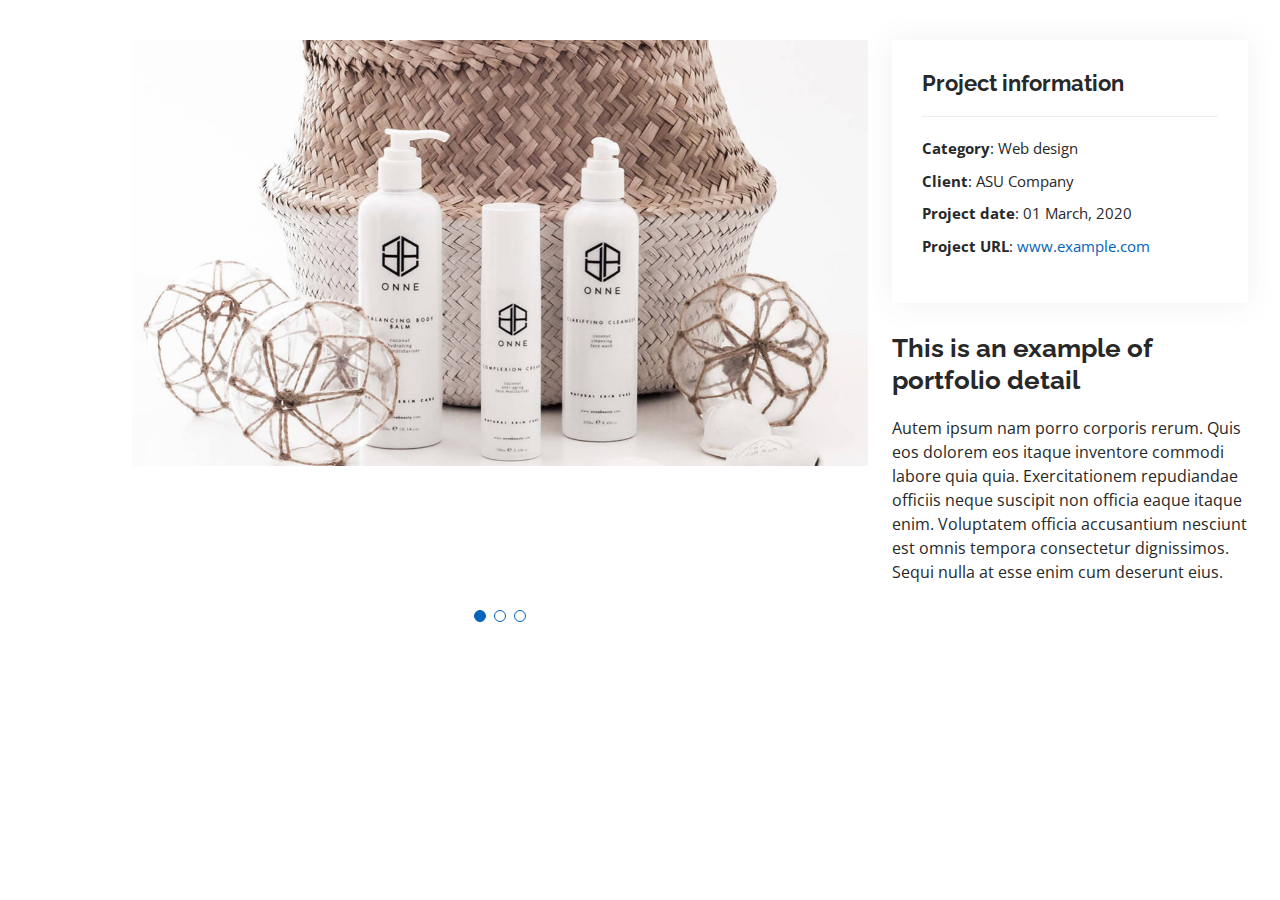
<file: portfolio-details.html>
<!-- <!DOCTYPE html>
<html lang="en">
  <head>
    <meta charset="utf-8" />
    <meta content="width=device-width, initial-scale=1.0" name="viewport" />

    <title>Portfolio Details - Personal Bootstrap</title>
    <meta content="" name="description" />
    <meta content="" name="keywords" />

    <!-- Favicons -->
    <link href="assets/img/favicon.png" rel="icon" />
    <link href="assets/img/apple-touch-icon.png" rel="apple-touch-icon" />

    <!-- Google Fonts -->
    <link
      href="https://fonts.googleapis.com/css?family=Open+Sans:300,300i,400,400i,600,600i,700,700i|Raleway:300,300i,400,400i,500,500i,600,600i,700,700i|Poppins:300,300i,400,400i,500,500i,600,600i,700,700i"
      rel="stylesheet"
    />

    <!-- Vendor CSS Files -->
    <link href="assets/vendor/aos/aos.css" rel="stylesheet" />
    <link
      href="assets/vendor/bootstrap/css/bootstrap.min.css"
      rel="stylesheet"
    />
    <link
      href="assets/vendor/bootstrap-icons/bootstrap-icons.css"
      rel="stylesheet"
    />
    <link href="assets/vendor/boxicons/css/boxicons.min.css" rel="stylesheet" />
    <link
      href="assets/vendor/glightbox/css/glightbox.min.css"
      rel="stylesheet"
    />
    <link href="assets/vendor/swiper/swiper-bundle.min.css" rel="stylesheet" />

    <!-- Template Main CSS File -->
    <link href="assets/css/style.css" rel="stylesheet" />

    <!-- =======================================================
  * Template Name: MyResume
  * Updated: Mar 10 2023 with Bootstrap v5.2.3
  * Template URL: https://bootstrapmade.com/free-html-bootstrap-template-my-resume/
  * Author: BootstrapMade.com
  * License: https://bootstrapmade.com/license/
  ======================================================== -->
  </head>

  <body>
    <main id="main">
      <!-- ======= Portfolio Details Section ======= -->
      <section id="portfolio-details" class="portfolio-details">
        <div class="container">
          <div class="row gy-4">
            <div class="col-lg-8">
              <div class="portfolio-details-slider swiper">
                <div class="swiper-wrapper align-items-center">
                  <div class="swiper-slide">
                    <img
                      src="assets/img/portfolio/portfolio-details-1.jpg"
                      alt=""
                    />
                  </div>

                  <div class="swiper-slide">
                    <img
                      src="assets/img/portfolio/portfolio-details-2.jpg"
                      alt=""
                    />
                  </div>

                  <div class="swiper-slide">
                    <img
                      src="assets/img/portfolio/portfolio-details-3.jpg"
                      alt=""
                    />
                  </div>
                </div>
                <div class="swiper-pagination"></div>
              </div>
            </div>

            <div class="col-lg-4">
              <div class="portfolio-info">
                <h3>Project information</h3>
                <ul>
                  <li><strong>Category</strong>: Web design</li>
                  <li><strong>Client</strong>: ASU Company</li>
                  <li><strong>Project date</strong>: 01 March, 2020</li>
                  <li>
                    <strong>Project URL</strong>:
                    <a href="#">www.example.com</a>
                  </li>
                </ul>
              </div>
              <div class="portfolio-description">
                <h2>This is an example of portfolio detail</h2>
                <p>
                  Autem ipsum nam porro corporis rerum. Quis eos dolorem eos
                  itaque inventore commodi labore quia quia. Exercitationem
                  repudiandae officiis neque suscipit non officia eaque itaque
                  enim. Voluptatem officia accusantium nesciunt est omnis
                  tempora consectetur dignissimos. Sequi nulla at esse enim cum
                  deserunt eius.
                </p>
              </div>
            </div>
          </div>
        </div>
      </section>
      <!-- End Portfolio Details Section -->
    </main>
    <!-- End #main -->

    <div id="preloader"></div>
    <a
      href="#"
      class="back-to-top d-flex align-items-center justify-content-center"
      ><i class="bi bi-arrow-up-short"></i
    ></a>

    <!-- Vendor JS Files -->
    <script src="assets/vendor/purecounter/purecounter_vanilla.js"></script>
    <script src="assets/vendor/aos/aos.js"></script>
    <script src="assets/vendor/bootstrap/js/bootstrap.bundle.min.js"></script>
    <script src="assets/vendor/glightbox/js/glightbox.min.js"></script>
    <script src="assets/vendor/isotope-layout/isotope.pkgd.min.js"></script>
    <script src="assets/vendor/swiper/swiper-bundle.min.js"></script>
    <script src="assets/vendor/typed.js/typed.min.js"></script>
    <script src="assets/vendor/waypoints/noframework.waypoints.js"></script>
    <script src="assets/vendor/php-email-form/validate.js"></script>

    <!-- Template Main JS File -->
    <script src="assets/js/main.js"></script>
  </body>
</html>
</file>
<file: assets/css/style.css>
/**
* Template Name: MyResume
* Updated: Mar 10 2023 with Bootstrap v5.2.3
* Template URL: https://bootstrapmade.com/free-html-bootstrap-template-my-resume/
* Author: BootstrapMade.com
* License: https://bootstrapmade.com/license/
*/

/*--------------------------------------------------------------
# General
--------------------------------------------------------------*/
body {
  font-family: "Open Sans", sans-serif;
  color: #272829;
}

a {
  color: #0563bb;
  text-decoration: none;
}

a:hover {
  color: #067ded;
  text-decoration: none;
}

h1,
h2,
h3,
h4,
h5,
h6 {
  font-family: "Raleway", sans-serif;
}

/*--------------------------------------------------------------
# Back to top button
--------------------------------------------------------------*/
.back-to-top {
  position: fixed;
  visibility: hidden;
  opacity: 0;
  right: 15px;
  bottom: 15px;
  z-index: 996;
  background: #0563bb;
  width: 40px;
  height: 40px;
  border-radius: 50px;
  transition: all 0.4s;
}

.back-to-top i {
  font-size: 28px;
  color: #fff;
  line-height: 0;
}

.back-to-top:hover {
  background: #0678e3;
  color: #fff;
}

.back-to-top.active {
  visibility: visible;
  opacity: 1;
}

/*--------------------------------------------------------------
# Preloader
--------------------------------------------------------------*/
#preloader {
  position: fixed;
  top: 0;
  left: 0;
  right: 0;
  bottom: 0;
  z-index: 9999;
  overflow: hidden;
  background: #fff;
}

#preloader:before {
  content: "";
  position: fixed;
  top: calc(50% - 30px);
  left: calc(50% - 30px);
  border: 6px solid #0563bb;
  border-top-color: #fff;
  border-bottom-color: #fff;
  border-radius: 50%;
  width: 60px;
  height: 60px;
  animation: animate-preloader 1s linear infinite;
}

@keyframes animate-preloader {
  0% {
    transform: rotate(0deg);
  }

  100% {
    transform: rotate(360deg);
  }
}

/*--------------------------------------------------------------
# Disable aos animation delay on mobile devices
--------------------------------------------------------------*/
@media screen and (max-width: 768px) {
  [data-aos-delay] {
    transition-delay: 0 !important;
  }
}

/*--------------------------------------------------------------
# Header
--------------------------------------------------------------*/
#header {
  position: fixed;
  top: 0;
  left: 0;
  bottom: 0;
  z-index: 9997;
  transition: all 0.5s;
  padding: 15px;
  overflow-y: auto;
}

@media (max-width: 991px) {
  #header {
    width: 300px;
    background: #fff;
    border-right: 1px solid #e6e9ec;
    left: -300px;
  }
}

@media (min-width: 991px) {
  #main {
    margin-left: 100px;
  }
}

/*--------------------------------------------------------------
# Navigation Menu
--------------------------------------------------------------*/
/**
* Desktop Navigation 
*/
.nav-menu {
  padding: 0;
  display: block;
}

.nav-menu * {
  margin: 0;
  padding: 0;
  list-style: none;
}

.nav-menu>ul>li {
  position: relative;
  white-space: nowrap;
}

.nav-menu a,
.nav-menu a:focus {
  display: flex;
  align-items: center;
  color: #45505b;
  padding: 10px 18px;
  margin-bottom: 8px;
  transition: 0.3s;
  font-size: 15px;
  border-radius: 50px;
  background: #f2f3f5;
  height: 56px;
  width: 100%;
  overflow: hidden;
  transition: 0.3s;
}

.nav-menu a i,
.nav-menu a:focus i {
  font-size: 20px;
}

.nav-menu a span,
.nav-menu a:focus span {
  padding: 0 5px 0 7px;
  color: #45505b;
}

@media (min-width: 992px) {

  .nav-menu a,
  .nav-menu a:focus {
    width: 56px;
  }

  .nav-menu a span,
  .nav-menu a:focus span {
    display: none;
    color: #fff;
  }
}

.nav-menu a:hover,
.nav-menu .active,
.nav-menu .active:focus,
.nav-menu li:hover>a {
  color: #fff;
  background: #0563bb;
}

.nav-menu a:hover span,
.nav-menu .active span,
.nav-menu .active:focus span,
.nav-menu li:hover>a span {
  color: #fff;
}

.nav-menu a:hover,
.nav-menu li:hover>a {
  width: 100%;
  color: #fff;
}

.nav-menu a:hover span,
.nav-menu li:hover>a span {
  display: block;
}

/**
* Mobile Navigation 
*/
.mobile-nav-toggle {
  position: fixed;
  right: 10px;
  top: 10px;
  z-index: 9998;
  border: 0;
  background: none;
  font-size: 28px;
  transition: all 0.4s;
  outline: none !important;
  line-height: 0;
  cursor: pointer;
  border-radius: 50px;
  padding: 5px;
}

.mobile-nav-toggle i {
  color: #45505b;
}

.mobile-nav-active {
  overflow: hidden;
}

.mobile-nav-active #header {
  left: 0;
}

.mobile-nav-active .mobile-nav-toggle {
  color: #fff;
  background-color: #0563bb;
}

/*--------------------------------------------------------------
# Hero Section
--------------------------------------------------------------*/
#hero {
  width: 100%;
  height: 100vh;
  background: url("../img/gradient.png") top right no-repeat;
  background-size: cover;
  position: relative;
}

@media (min-width: 992px) {
  #hero {
    padding-left: 160px;
  }
}

#hero:before {
  content: "";
  background: rgba(255, 255, 255, 0.8);
  position: absolute;
  bottom: 0;
  top: 0;
  left: 0;
  right: 0;
}

#hero h1 {
  margin: 0;
  font-size: 64px;
  font-weight: 700;
  line-height: 56px;
  color: #45505b;
}

#hero p {
  color: #45505b;
  margin: 15px 0 0 0;
  font-size: 26px;
  font-family: "Poppins", sans-serif;
}

#hero p span {
  color: #0563bb;
  letter-spacing: 1px;
}

#hero .social-links {
  margin-top: 30px;
}

#hero .social-links a {
  font-size: 24px;
  display: inline-block;
  color: #45505b;
  line-height: 1;
  margin-right: 20px;
  transition: 0.3s;
}

#hero .social-links a:hover {
  color: #0563bb;
}

@media (max-width: 992px) {
  #hero {
    text-align: center;
  }

  #hero h1 {
    font-size: 32px;
    line-height: 36px;
  }

  #hero p {
    margin-top: 10px;
    font-size: 20px;
    line-height: 24px;
  }
}

/*--------------------------------------------------------------
# Sections General
--------------------------------------------------------------*/
section {
  padding: 60px 0;
  overflow: hidden;
}

.section-title {
  text-align: center;
  padding-bottom: 30px;
}

.section-title h2 {
  font-size: 32px;
  font-weight: bold;
  text-transform: uppercase;
  margin-bottom: 20px;
  padding-bottom: 20px;
  position: relative;
  color: #45505b;
}

.section-title h2::before {
  content: "";
  position: absolute;
  display: block;
  width: 120px;
  height: 1px;
  background: #ddd;
  bottom: 1px;
  left: calc(50% - 60px);
}

.section-title h2::after {
  content: "";
  position: absolute;
  display: block;
  width: 40px;
  height: 3px;
  background: #0563bb;
  bottom: 0;
  left: calc(50% - 20px);
}

.section-title p {
  margin-bottom: 0;
}

/*--------------------------------------------------------------
# About
--------------------------------------------------------------*/
.about .content h3 {
  font-weight: 700;
  font-size: 26px;
  color: #728394;
}

.about .content ul {
  list-style: none;
  padding: 0;
}

.about .content ul li {
  margin-bottom: 20px;
  display: flex;
  align-items: center;
}

.about .content ul strong {
  margin-right: 10px;
}

.about .content ul i {
  font-size: 16px;
  margin-right: 5px;
  color: #0563bb;
  line-height: 0;
}

.about .content p:last-child {
  margin-bottom: 0;
}

/*--------------------------------------------------------------
# Facts
--------------------------------------------------------------*/
.facts .count-box {
  padding: 30px 30px 25px 30px;
  margin-top: 30px;
  width: 100%;
  position: relative;
  text-align: center;
  background: #fff;
}

.facts .count-box i {
  position: absolute;
  top: -25px;
  left: 50%;
  transform: translateX(-50%);
  font-size: 24px;
  background: #0563bb;
  color: #fff;
  border-radius: 50px;
  display: inline-flex;
  align-items: center;
  justify-content: center;
  width: 48px;
  height: 48px;
}

.facts .count-box span {
  font-size: 36px;
  display: block;
  font-weight: 600;
  color: #011426;
}

.facts .count-box p {
  padding: 0;
  margin: 0;
  font-family: "Raleway", sans-serif;
  font-size: 14px;
}

/*--------------------------------------------------------------
# Akills
--------------------------------------------------------------*/
.skills .progress {
  height: 60px;
  display: block;
  background: none;
  border-radius: 0;
}

.skills .progress .skill {
  padding: 10px 0;
  margin: 0;
  text-transform: uppercase;
  display: block;
  font-weight: 600;
  font-family: "Poppins", sans-serif;
  color: #45505b;
}

.skills .progress .skill .val {
  float: right;
  font-style: normal;
}

.skills .progress-bar-wrap {
  background: #f2f3f5;
}

.skills .progress-bar {
  width: 1px;
  height: 10px;
  transition: 0.9s;
  background-color: #0563bb;
}

/*--------------------------------------------------------------
# Resume
--------------------------------------------------------------*/
.resume .resume-title {
  font-size: 26px;
  font-weight: 700;
  margin-top: 20px;
  margin-bottom: 20px;
  color: #45505b;
}

.resume .resume-item {
  padding: 0 0 20px 20px;
  margin-top: -2px;
  border-left: 2px solid #0563bb;
  position: relative;
}

.resume .resume-item h4 {
  line-height: 18px;
  font-size: 18px;
  font-weight: 600;
  text-transform: uppercase;
  font-family: "Poppins", sans-serif;
  color: #0563bb;
  margin-bottom: 10px;
}

.resume .resume-item h5 {
  font-size: 16px;
  background: #f7f8f9;
  padding: 5px 15px;
  display: inline-block;
  font-weight: 600;
  margin-bottom: 10px;
}

.resume .resume-item ul {
  padding-left: 20px;
}

.resume .resume-item ul li {
  padding-bottom: 10px;
}

.resume .resume-item:last-child {
  padding-bottom: 0;
}

.resume .resume-item::before {
  content: "";
  position: absolute;
  width: 16px;
  height: 16px;
  border-radius: 50px;
  left: -9px;
  top: 0;
  background: #fff;
  border: 2px solid #0563bb;
}

/*--------------------------------------------------------------
# Portfolio
--------------------------------------------------------------*/
.portfolio .portfolio-item {
  margin-bottom: 30px;
}

.portfolio #portfolio-flters {
  padding: 0;
  margin: 0 auto 25px auto;
  list-style: none;
  text-align: center;
  background: #fff;
  border-radius: 50px;
  padding: 2px 15px;
}

.portfolio #portfolio-flters li {
  cursor: pointer;
  display: inline-block;
  padding: 10px 15px;
  font-size: 14px;
  font-weight: 600;
  line-height: 1;
  text-transform: uppercase;
  color: #272829;
  margin-bottom: 5px;
  transition: all 0.3s ease-in-out;
}

.portfolio #portfolio-flters li:hover,
.portfolio #portfolio-flters li.filter-active {
  color: #0563bb;
}

.portfolio #portfolio-flters li:last-child {
  margin-right: 0;
}

.portfolio .portfolio-wrap {
  transition: 0.3s;
  position: relative;
  overflow: hidden;
  z-index: 1;
  background: rgba(69, 80, 91, 0.8);
}

.portfolio .portfolio-wrap::before {
  content: "";
  background: rgba(255, 255, 255, 0.7);
  position: absolute;
  left: 30px;
  right: 30px;
  top: 30px;
  bottom: 30px;
  transition: all ease-in-out 0.3s;
  z-index: 2;
  opacity: 0;
}

.portfolio .portfolio-wrap .portfolio-info {
  opacity: 0;
  position: absolute;
  top: 0;
  left: 0;
  right: 0;
  bottom: 0;
  text-align: center;
  z-index: 3;
  transition: all ease-in-out 0.3s;
  display: flex;
  flex-direction: column;
  justify-content: center;
  align-items: center;
}

.portfolio .portfolio-wrap .portfolio-info::before {
  display: block;
  content: "";
  width: 48px;
  height: 48px;
  position: absolute;
  top: 35px;
  left: 35px;
  border-top: 3px solid #d7dce1;
  border-left: 3px solid #d7dce1;
  transition: all 0.5s ease 0s;
  z-index: 9994;
}

.portfolio .portfolio-wrap .portfolio-info::after {
  display: block;
  content: "";
  width: 48px;
  height: 48px;
  position: absolute;
  bottom: 35px;
  right: 35px;
  border-bottom: 3px solid #d7dce1;
  border-right: 3px solid #d7dce1;
  transition: all 0.5s ease 0s;
  z-index: 9994;
}

.portfolio .portfolio-wrap .portfolio-info h4 {
  font-size: 20px;
  color: #45505b;
  font-weight: 600;
}

.portfolio .portfolio-wrap .portfolio-info p {
  color: #45505b;
  font-size: 14px;
  text-transform: uppercase;
  padding: 0;
  margin: 0;
}

.portfolio .portfolio-wrap .portfolio-links {
  text-align: center;
  z-index: 4;
}

.portfolio .portfolio-wrap .portfolio-links a {
  color: #45505b;
  margin: 0 2px;
  font-size: 28px;
  display: inline-block;
  transition: 0.3s;
}

.portfolio .portfolio-wrap .portfolio-links a:hover {
  color: #148af9;
}

.portfolio .portfolio-wrap:hover::before {
  top: 0;
  left: 0;
  right: 0;
  bottom: 0;
  opacity: 1;
}

.portfolio .portfolio-wrap:hover .portfolio-info {
  opacity: 1;
}

.portfolio .portfolio-wrap:hover .portfolio-info::before {
  top: 15px;
  left: 15px;
}

.portfolio .portfolio-wrap:hover .portfolio-info::after {
  bottom: 15px;
  right: 15px;
}

/*--------------------------------------------------------------
# Portfolio Details
--------------------------------------------------------------*/
.portfolio-details {
  padding-top: 40px;
}

.portfolio-details .portfolio-details-slider img {
  width: 100%;
}

.portfolio-details .portfolio-details-slider .swiper-pagination {
  margin-top: 20px;
  position: relative;
}

.portfolio-details .portfolio-details-slider .swiper-pagination .swiper-pagination-bullet {
  width: 12px;
  height: 12px;
  background-color: #fff;
  opacity: 1;
  border: 1px solid #0563bb;
}

.portfolio-details .portfolio-details-slider .swiper-pagination .swiper-pagination-bullet-active {
  background-color: #0563bb;
}

.portfolio-details .portfolio-info {
  padding: 30px;
  box-shadow: 0px 0 30px rgba(69, 80, 91, 0.08);
}

.portfolio-details .portfolio-info h3 {
  font-size: 22px;
  font-weight: 700;
  margin-bottom: 20px;
  padding-bottom: 20px;
  border-bottom: 1px solid #eee;
}

.portfolio-details .portfolio-info ul {
  list-style: none;
  padding: 0;
  font-size: 15px;
}

.portfolio-details .portfolio-info ul li+li {
  margin-top: 10px;
}

.portfolio-details .portfolio-description {
  padding-top: 30px;
}

.portfolio-details .portfolio-description h2 {
  font-size: 26px;
  font-weight: 700;
  margin-bottom: 20px;
}

.portfolio-details .portfolio-description p {
  padding: 0;
}

/*--------------------------------------------------------------
# Services
--------------------------------------------------------------*/
.services .icon-box {
  text-align: center;
  padding: 70px 20px 80px 20px;
  transition: all ease-in-out 0.3s;
  background: #fff;
  box-shadow: 0px 5px 90px 0px rgba(110, 123, 131, 0.05);
}

.services .icon-box .icon {
  margin: 0 auto;
  width: 100px;
  height: 100px;
  display: flex;
  align-items: center;
  justify-content: center;
  transition: ease-in-out 0.3s;
  position: relative;
}

.services .icon-box .icon i {
  font-size: 36px;
  transition: 0.5s;
  position: relative;
}

.services .icon-box .icon svg {
  position: absolute;
  top: 0;
  left: 0;
}

.services .icon-box .icon svg path {
  transition: 0.5s;
  fill: #f5f5f5;
}

.services .icon-box h4 {
  font-weight: 600;
  margin: 10px 0 15px 0;
  font-size: 22px;
}

.services .icon-box h4 a {
  color: #45505b;
  transition: ease-in-out 0.3s;
}

.services .icon-box p {
  line-height: 24px;
  font-size: 14px;
  margin-bottom: 0;
}

.services .icon-box:hover {
  border-color: #fff;
  box-shadow: 0px 0 35px 0 rgba(0, 0, 0, 0.08);
}

.services .iconbox-blue i {
  color: #47aeff;
}

.services .iconbox-blue:hover .icon i {
  color: #fff;
}

.services .iconbox-blue:hover .icon path {
  fill: #47aeff;
}

.services .iconbox-orange i {
  color: #ffa76e;
}

.services .iconbox-orange:hover .icon i {
  color: #fff;
}

.services .iconbox-orange:hover .icon path {
  fill: #ffa76e;
}

.services .iconbox-pink i {
  color: #e80368;
}

.services .iconbox-pink:hover .icon i {
  color: #fff;
}

.services .iconbox-pink:hover .icon path {
  fill: #e80368;
}

.services .iconbox-yellow i {
  color: #ffbb2c;
}

.services .iconbox-yellow:hover .icon i {
  color: #fff;
}

.services .iconbox-yellow:hover .icon path {
  fill: #ffbb2c;
}

.services .iconbox-red i {
  color: #ff5828;
}

.services .iconbox-red:hover .icon i {
  color: #fff;
}

.services .iconbox-red:hover .icon path {
  fill: #ff5828;
}

.services .iconbox-teal i {
  color: #11dbcf;
}

.services .iconbox-teal:hover .icon i {
  color: #fff;
}

.services .iconbox-teal:hover .icon path {
  fill: #11dbcf;
}

/*--------------------------------------------------------------
# Testimonials
--------------------------------------------------------------*/
.testimonials .section-header {
  margin-bottom: 40px;
}

.testimonials .testimonials-carousel,
.testimonials .testimonials-slider {
  overflow: hidden;
}

.testimonials .testimonial-item {
  text-align: center;
}

.testimonials .testimonial-item .testimonial-img {
  width: 120px;
  border-radius: 50%;
  border: 4px solid #fff;
  margin: 0 auto;
}

.testimonials .testimonial-item h3 {
  font-size: 20px;
  font-weight: bold;
  margin: 10px 0 5px 0;
  color: #111;
}

.testimonials .testimonial-item h4 {
  font-size: 14px;
  color: #999;
  margin: 0 0 15px 0;
}

.testimonials .testimonial-item .quote-icon-left,
.testimonials .testimonial-item .quote-icon-right {
  color: #90c8fc;
  font-size: 26px;
}

.testimonials .testimonial-item .quote-icon-left {
  display: inline-block;
  left: -5px;
  position: relative;
}

.testimonials .testimonial-item .quote-icon-right {
  display: inline-block;
  right: -5px;
  position: relative;
  top: 10px;
}

.testimonials .testimonial-item p {
  font-style: italic;
  margin: 0 auto 15px auto;
}

.testimonials .swiper-pagination {
  margin-top: 20px;
  position: relative;
}

.testimonials .swiper-pagination .swiper-pagination-bullet {
  width: 12px;
  height: 12px;
  background-color: #fff;
  opacity: 1;
  border: 1px solid #0563bb;
}

.testimonials .swiper-pagination .swiper-pagination-bullet-active {
  background-color: #0563bb;
}

@media (min-width: 992px) {
  .testimonials .testimonial-item p {
    width: 80%;
  }
}

/*--------------------------------------------------------------
# Contact
--------------------------------------------------------------*/
.contact .info {
  width: 100%;
  background: #fff;
}

.contact .info i {
  font-size: 20px;
  color: #0563bb;
  float: left;
  width: 44px;
  height: 44px;
  background: #eef7ff;
  display: flex;
  justify-content: center;
  align-items: center;
  border-radius: 50px;
  transition: all 0.3s ease-in-out;
}

.contact .info h4 {
  padding: 0 0 0 60px;
  font-size: 22px;
  font-weight: 600;
  margin-bottom: 5px;
  color: #45505b;
}

.contact .info p {
  padding: 0 0 0 60px;
  margin-bottom: 0;
  font-size: 14px;
  color: #728394;
}

.contact .info .email,
.contact .info .phone {
  margin-top: 40px;
}

.contact .info .email:hover i,
.contact .info .address:hover i,
.contact .info .phone:hover i {
  background: #0563bb;
  color: #fff;
}

.contact .php-email-form {
  width: 100%;
  background: #fff;
}

.contact .php-email-form .form-group {
  padding-bottom: 8px;
}

.contact .php-email-form .error-message {
  display: none;
  color: #fff;
  background: #ed3c0d;
  text-align: left;
  padding: 15px;
  font-weight: 600;
}

.contact .php-email-form .error-message br+br {
  margin-top: 25px;
}

.contact .php-email-form .sent-message {
  display: none;
  color: #fff;
  background: #18d26e;
  text-align: center;
  padding: 15px;
  font-weight: 600;
}

.contact .php-email-form .loading {
  display: none;
  background: #fff;
  text-align: center;
  padding: 15px;
}

.contact .php-email-form .loading:before {
  content: "";
  display: inline-block;
  border-radius: 50%;
  width: 24px;
  height: 24px;
  margin: 0 10px -6px 0;
  border: 3px solid #18d26e;
  border-top-color: #eee;
  animation: animate-loading 1s linear infinite;
}

.contact .php-email-form input,
.contact .php-email-form textarea {
  border-radius: 4px;
  box-shadow: none;
  font-size: 14px;
}

.contact .php-email-form input {
  height: 44px;
}

.contact .php-email-form textarea {
  padding: 10px 12px;
}

.contact .php-email-form button[type=submit] {
  background: #0563bb;
  border: 0;
  padding: 10px 35px;
  color: #fff;
  transition: 0.4s;
  border-radius: 50px;
}

.contact .php-email-form button[type=submit]:hover {
  background: #0678e3;
}

@keyframes animate-loading {
  0% {
    transform: rotate(0deg);
  }

  100% {
    transform: rotate(360deg);
  }
}

/*--------------------------------------------------------------
# Footer
--------------------------------------------------------------*/
#footer {
  background: #f7f8f9;
  color: #45505b;
  font-size: 14px;
  text-align: center;
  padding: 30px 0;
}

#footer h3 {
  font-size: 36px;
  font-weight: 700;
  position: relative;
  font-family: "Poppins", sans-serif;
  padding: 0;
  margin: 0 0 15px 0;
}

#footer p {
  font-size: 15;
  font-style: italic;
  padding: 0;
  margin: 0 0 40px 0;
}

#footer .social-links {
  margin: 0 0 40px 0;
}

#footer .social-links a {
  font-size: 18px;
  display: inline-block;
  background: #0563bb;
  color: #fff;
  line-height: 1;
  padding: 8px 0;
  margin-right: 4px;
  border-radius: 50%;
  text-align: center;
  width: 36px;
  height: 36px;
  transition: 0.3s;
}

#footer .social-links a:hover {
  background: #0678e3;
  color: #fff;
  text-decoration: none;
}

#footer .copyright {
  margin: 0 0 5px 0;
}

#footer .credits {
  font-size: 13px;
}
</file>
